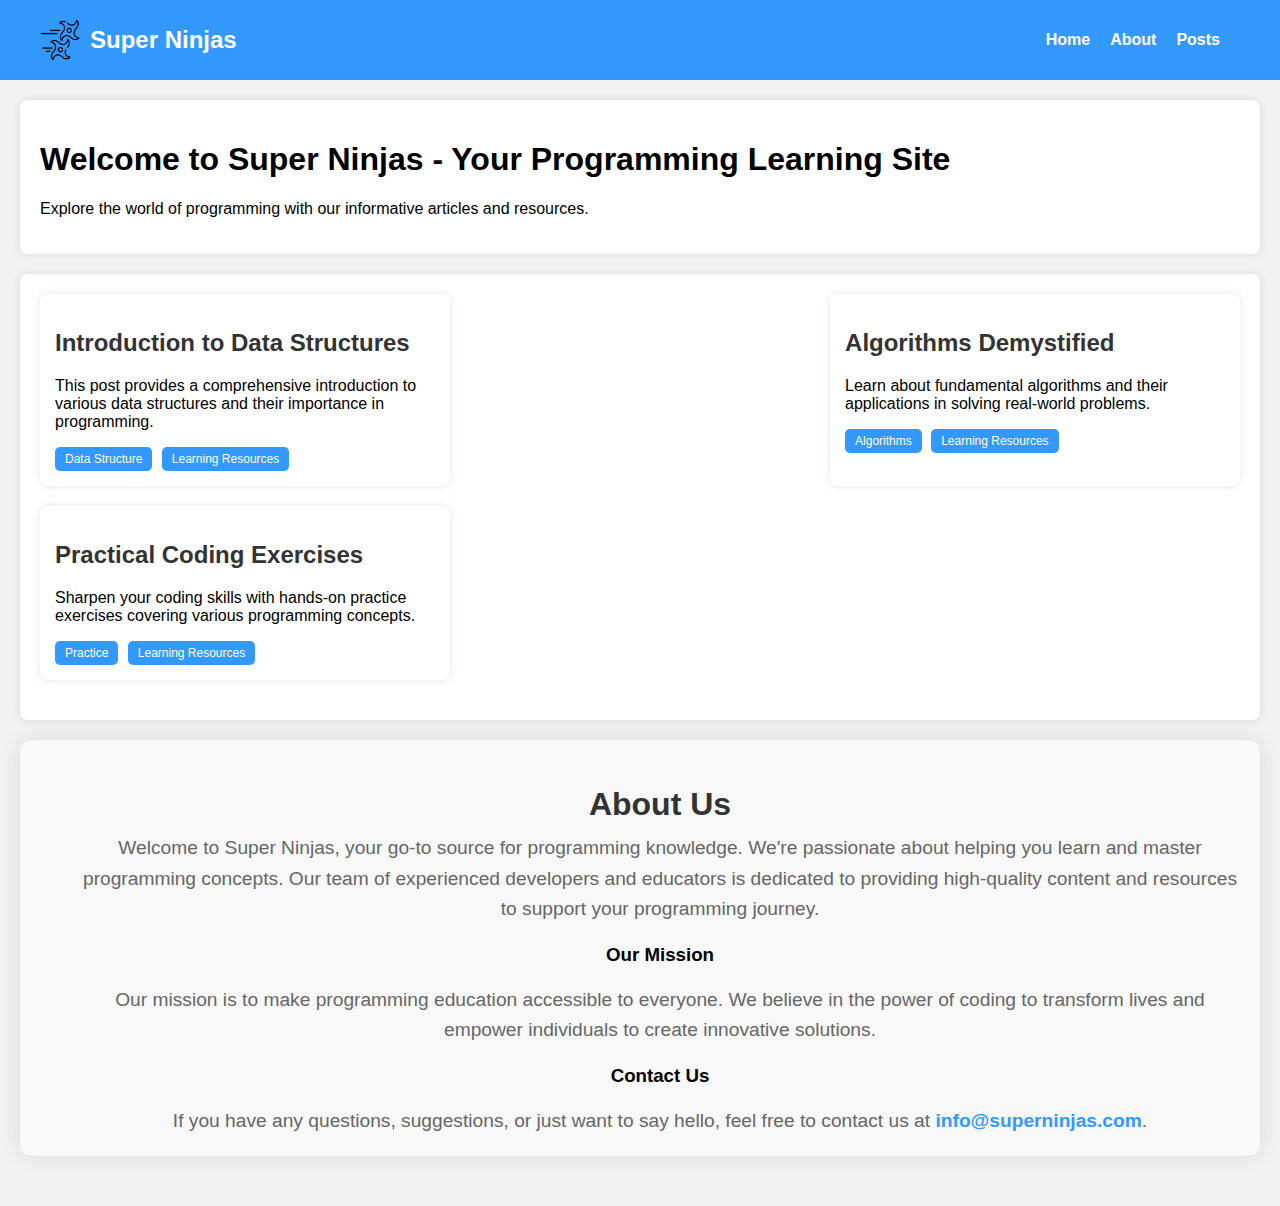
<file: index.html>
<!DOCTYPE html>
<html lang="en">
<head>
    <meta charset="UTF-8">
    <meta name="viewport" content="width=device-width, initial-scale=1.0">
    <link rel="stylesheet" href="style.css">
    <link rel="icon" type="images/png" href="/images/ninja.png">
    <title>Super Ninjas - Your Programming Learning Site</title>
</head>
<body>

    <header>
        <nav>
            <div class="logo">
                <img src="/images/shuriken (1).png" alt="Logo">
                <h1>Super Ninjas</h1>
            </div>
            <ul class="nav-links">
                <li><a href="#home">Home</a></li>
                <li><a href="#about">About</a></li>
                <li><a href="posts/introduction.html">Posts</a></li>
            </ul>
        </nav>
    </header>

    <section id="intro">
        <h1>Welcome to Super Ninjas - Your Programming Learning Site</h1>
        <p>Explore the world of programming with our informative articles and resources.</p>
    </section>

    <!-- Add more sections/content as needed -->

    <section id="posts">
        <article>
            <h2>Introduction to Data Structures</h2>
            <p>This post provides a comprehensive introduction to various data structures and their importance in programming.</p>
            <div class="tags">
                <span>Data Structure</span>
                <span>Learning Resources</span>
            </div>
        </article>
    
        <article>
            <h2>Algorithms Demystified</h2>
            <p>Learn about fundamental algorithms and their applications in solving real-world problems.</p>
            <div class="tags">
                <span>Algorithms</span>
                <span>Learning Resources</span>
            </div>
        </article>
    
        <article>
            <h2>Practical Coding Exercises</h2>
            <p>Sharpen your coding skills with hands-on practice exercises covering various programming concepts.</p>
            <div class="tags">
                <span>Practice</span>
                <span>Learning Resources</span>
            </div>
        </article>
    </section>

    <section id="about">
        
        <div id="about-content">
            <h2>About Us</h2>
            <p>Welcome to Super Ninjas, your go-to source for programming knowledge. We're passionate about helping you learn and master programming concepts. Our team of experienced developers and educators is dedicated to providing high-quality content and resources to support your programming journey.</p>
    
            <h3>Our Mission</h3>
            <p>Our mission is to make programming education accessible to everyone. We believe in the power of coding to transform lives and empower individuals to create innovative solutions.</p>
    
            <h3>Contact Us</h3>
            <p>If you have any questions, suggestions, or just want to say hello, feel free to contact us at <a href="mailto:info@superninjas.com">info@superninjas.com</a>.</p>
        </div>
    </section>
    
    <!--
        <footer id="main-footer">
        <p>&copy; 2024 Super Ninjas. All rights reserved.</p>
    </footer>

    <script>
        document.addEventListener("DOMContentLoaded", function () {
            var footer = document.getElementById("main-footer");

            window.addEventListener("scroll", function () {
                // Kiểm tra nếu người dùng đã cuộn đến cuối trang
                if (window.scrollY + window.innerHeight >= document.body.offsetHeight) {
                    footer.style.display = "block"; // Hiển thị footer
                } else {
                    footer.style.display = "none"; // Ẩn footer
                }
            });
        });
    </script>
    -->
    

</body>
</html>
</file>
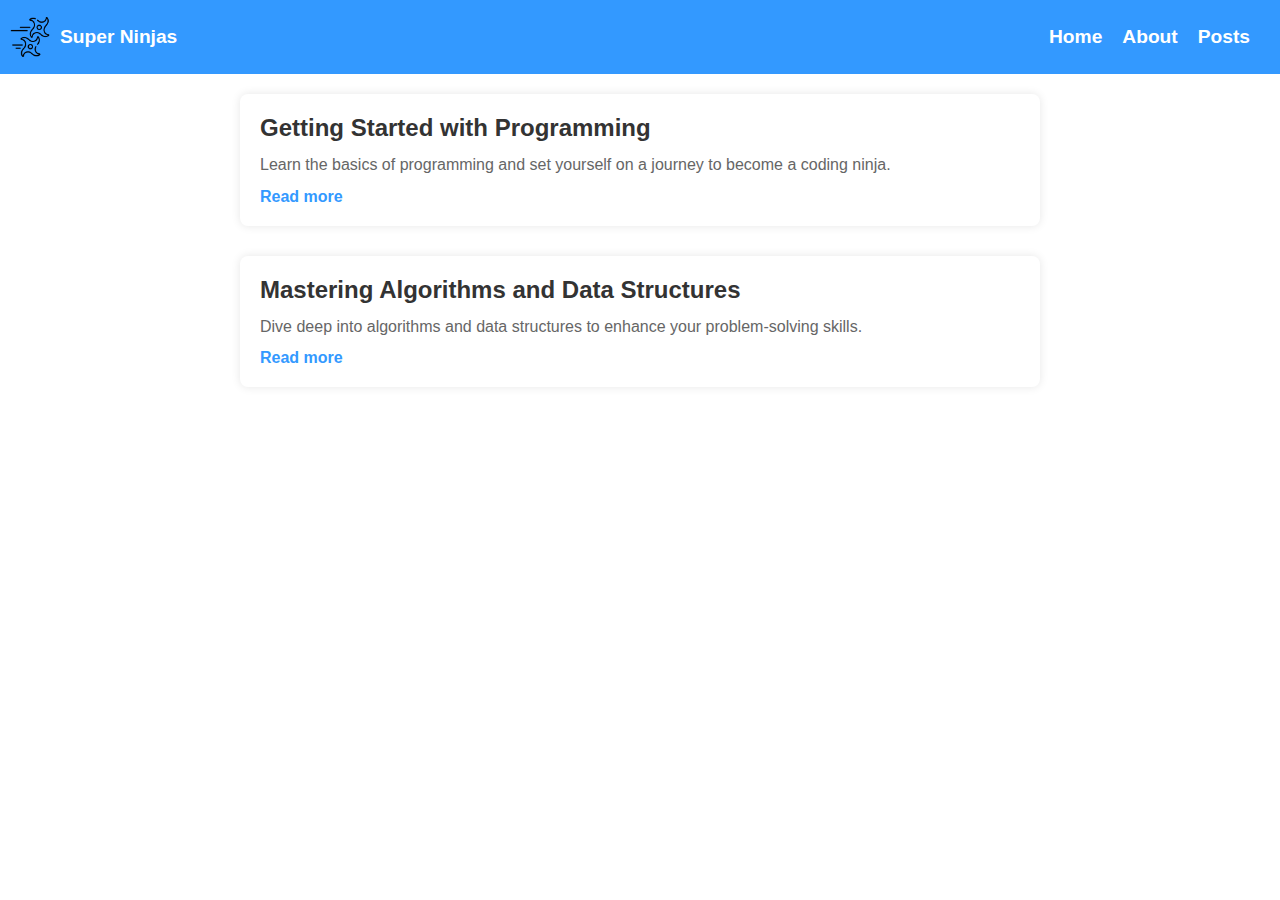
<file: posts/introduction.html>
<!DOCTYPE html>
<html lang="en">
<head>
    <meta charset="UTF-8">
    <meta name="viewport" content="width=device-width, initial-scale=1.0">
    <link rel="stylesheet" href="outline-style.css">
    <title>Super Ninjas - Posts</title>
</head>
<body>
    <header>
        <!-- Navigation Bar -->
        <nav>
            <div class="logo">
                <img src="/images/shuriken (1).png" alt="Super Ninjas Logo">
                <span>Super Ninjas</span>
            </div>
            <ul>
                <li><a href="/index.html">Home</a></li>
                <li><a href="#about">About</a></li>
                <li><a href="#posts">Posts</a></li>
                <!-- Add other navigation links as needed -->
            </ul>
        </nav>
    </header>

    <section id="posts">
        <!-- Posts Section -->
        <div class="post">
            
            <div class="post-content">
                <h2>Getting Started with Programming</h2>
                <p>Learn the basics of programming and set yourself on a journey to become a coding ninja.</p>
                <a href="post1.html">Read more</a>
            </div>
        </div>

        <div class="post">
            <div class="post-content">
                <h2>Mastering Algorithms and Data Structures</h2>
                <p>Dive deep into algorithms and data structures to enhance your problem-solving skills.</p>
                <a href="post2.html">Read more</a>
            </div>
        </div>

        <!-- Add more posts as needed -->
    </section>
</body>
</html>
</file>
<file: style.css>
body {
    font-family: 'Arial', sans-serif;
    margin: 0;
    padding: 0;
    box-sizing: border-box;
    background-color: #f2f2f2;
    margin-bottom: 50px;
}

@media only screen and (max-width: 600px) {
    section {
        text-align: center; /* Căn giữa nội dung trong section */
    }

    section article {
        text-align: center; /* Đặt lại căn giữa cho các phần tử con của section */
    }

    /* Add more responsive styles as needed */
}

header {
    background-color: #3399ff;
    color: #fff;
    padding: 15px 0;
}

nav {
    display: flex;
    justify-content: space-between;
    align-items: center;
    max-width: 1200px;
    margin: 0 auto;
}

.logo {
    display: flex;
    align-items: center;
}

.logo img {
    height: 40px;
    width: auto;
    margin-right: 10px; /* Khoảng cách giữa logo và văn bản */
}

.logo h1 {
    margin: 0;
    font-size: 24px;
    color: #fff;
}
.nav-links {
    list-style: none;
    display: flex;
}

.nav-links li {
    margin-right: 20px;
}

.nav-links a {
    text-decoration: none;
    color: #fff;
    font-weight: bold;
    font-size: 16px;
}

section {
    max-width: 1200px;
    margin: 20px auto;
    padding: 20px;
    background-color: #fff;
    border-radius: 8px;
    box-shadow: 0 0 10px rgba(0, 0, 0, 0.1);
}

footer {
    background-color: #3399ff;
    color: #fff;
    text-align: center;
    padding: 10px 0;
    position: fixed;
    bottom: 0;
    width: 100%;
}

#posts {
    display: flex;
    flex-wrap: wrap;
    justify-content: space-between;
    margin-top: 20px;
}

article {
    width: calc(33.33% - 20px);
    background-color: #fff;
    padding: 15px;
    margin-bottom: 20px;
    border-radius: 8px;
    box-shadow: 0 0 10px rgba(0, 0, 0, 0.1);
}

article h2 {
    color: #333;
}

.tags {
    margin-top: 10px;
}

.tags span {
    display: inline-block;
    background-color: #3399ff;
    color: #fff;
    padding: 5px 10px;
    border-radius: 5px;
    margin-right: 5px;
    font-size: 12px;
}

/* Thêm các quy tắc CSS mới hoặc sửa đổi các quy tắc hiện có */
#about {
    max-width: 1200px;
    margin: 20px auto 30px; /* Thay đổi giá trị margin-bottom để tạo khoảng cách với footer */
    padding: 20px; /* Tăng độ rộng của phần "About Us" */
    background-color: #f8f8f8; /* Màu nền nhẹ nhàng */
    border-radius: 10px;
    box-shadow: 0 0 20px rgba(0, 0, 0, 0.1);
    display: flex;
    flex-direction: row;
    justify-content: space-between;
    align-items: center;
    text-align: center;
}


#about-content {
    flex-grow: 1;
    margin-left: 40px; /* Tăng khoảng cách giữa hình tròn và nội dung */
    display: flex;
    flex-direction: column;
    justify-content: space-between;
}

#about h2 {
    color: #333;
    font-size: 2em; /* Tăng kích thước chữ cho tiêu đề */
    margin-bottom: 10px; /* Khoảng cách dưới tiêu đề */
}

#about p {
    color: #666;
    font-size: 1.2em; /* Tăng kích thước chữ cho đoạn văn */
    line-height: 1.6; /* Tăng dải giữa dòng để đọc dễ dàng hơn */
    margin: 0;
}

#about a {
    color: #3399ff;
    text-decoration: none;
    font-weight: bold;
}

#about a:hover {
    text-decoration: underline; /* Hiệu ứng khi di chuột qua liên kết */
}
</file>
<file: posts/outline-style.css>
/* Reset some default styles for better consistency */
body, h1, h2, p, img {
    margin: 0;
    padding: 0;
}

body {
    font-family: 'Arial', sans-serif;
}

/* General styling for the posts page */
header {
    background-color: #3399ff; /* Màu xanh (hoặc màu xanh lá cây) */
    color: #fff;
    padding: 10px;
}

nav {
    display: flex;
    justify-content: space-between;
    align-items: center;
}

.logo {
    display: flex;
    align-items: center;
}

.logo img {
    width: 40px;
    height: 40px;
    margin-right: 10px;
}

.logo span {
    font-size: 1.2em;
    font-weight: bold;
}

nav ul {
    list-style: none;
    display: flex;
}

nav li {
    margin-right: 20px;
}

nav a {
    text-decoration: none;
    color: #fff;
    font-weight: bold;
    font-size: 1.2em;
}

#posts {
    max-width: 800px;
    margin: 20px auto;
}

.post {
    margin-bottom: 30px;
    border-radius: 8px;
    overflow: hidden;
    box-shadow: 0 0 10px rgba(0, 0, 0, 0.1);
}

.post img {
    width: 100%;
    height: auto;
    border-radius: 8px 8px 0 0;
}

.post-content {
    padding: 20px;
}

.post h2 {
    color: #333;
    font-size: 1.5em;
    margin-bottom: 10px;
}

.post p {
    color: #666;
    font-size: 1em;
    line-height: 1.6;
    margin-bottom: 10px;
}

.post a {
    color: #3399ff;
    text-decoration: none;
    font-weight: bold;
}

.post a:hover {
    text-decoration: underline;
}
</file>
